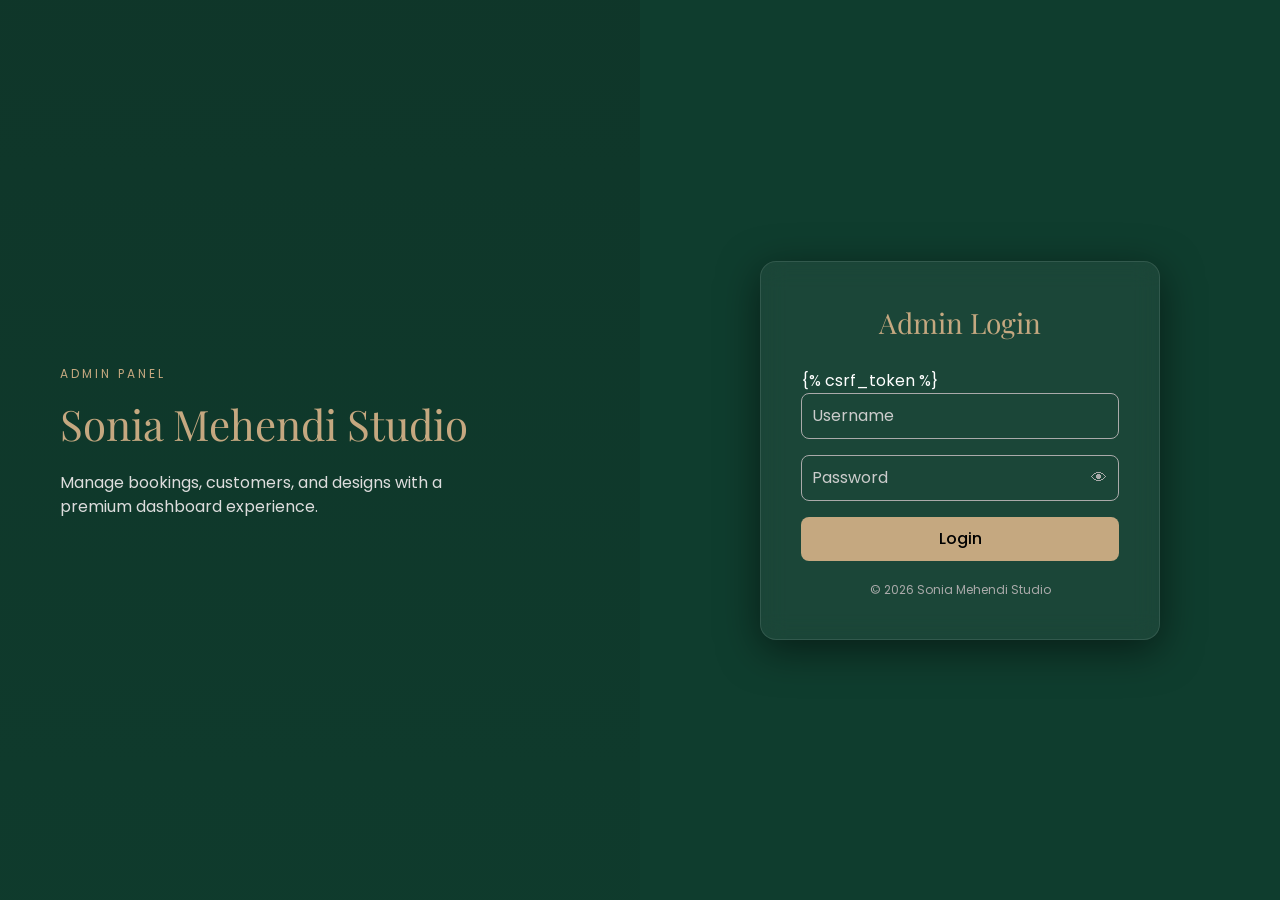
<file: core/templates/core/admin/login.html>
<!DOCTYPE html>
<html>

<head>
  <title>Admin Login</title>

  <meta name="viewport" content="width=device-width, initial-scale=1">

  <link href="https://cdn.jsdelivr.net/npm/bootstrap@5.3.0/dist/css/bootstrap.min.css" rel="stylesheet">
</head>

<body style="background:#0f0f0f; color:white;">

  <!DOCTYPE html>

  <html>

  <head>
    <title>Admin Login</title>

    <meta name="viewport" content="width=device-width, initial-scale=1">

    <!-- Bootstrap -->

    <link href="https://cdn.jsdelivr.net/npm/bootstrap@5.3.0/dist/css/bootstrap.min.css" rel="stylesheet">

    <!-- Fonts -->

    <link
      href="https://fonts.googleapis.com/css2?family=Playfair+Display:wght@600;700&family=Poppins:wght@300;400;500&display=swap"
      rel="stylesheet">

    <style>
      body {
        margin: 0;
        font-family: 'Poppins', sans-serif;
        background: #0f3d2e;
        color: #fff;
      }

      /* 🔥 MAIN LAYOUT */
      .login-wrapper {
        display: grid;
        grid-template-columns: 1fr 1fr;
        min-height: 100vh;
      }

      /* LEFT SIDE (IMAGE / BRAND) */
      .login-left {
        background: linear-gradient(rgba(15, 61, 46, 0.85), rgba(15, 61, 46, 0.95)),
          url("https://images.unsplash.com/photo-1606813909023-1c2b7c7e9c7f");
        background-size: cover;
        background-position: center;
        padding: 60px;
        display: flex;
        flex-direction: column;
        justify-content: center;
      }

      .brand-title {
        font-family: 'Playfair Display', serif;
        font-size: 42px;
        color: #C5A880;
      }

      .brand-sub {
        margin-top: 15px;
        color: #ddd;
        max-width: 400px;
      }

      .brand-tag {
        font-size: 12px;
        letter-spacing: 3px;
        color: #C5A880;
        margin-bottom: 10px;
      }

      /* RIGHT SIDE (FORM) */
      .login-right {
        display: flex;
        align-items: center;
        justify-content: center;
        background: #0f3d2e;
      }

      .login-card {
        width: 100%;
        max-width: 400px;
        padding: 40px;
        border-radius: 16px;
        background: rgba(255, 255, 255, 0.05);
        border: 1px solid rgba(255, 255, 255, 0.1);
        backdrop-filter: blur(12px);
        box-shadow: 0 10px 40px rgba(0, 0, 0, 0.5);
      }

      .login-title {
        font-family: 'Playfair Display', serif;
        font-size: 28px;
        margin-bottom: 25px;
        color: #C5A880;
        text-align: center;
      }

      /* INPUT */
      .form-control {
        background: transparent;
        border: 1px solid #aaa;
        color: #fff;
        border-radius: 8px;
        padding: 10px;
      }

      .form-control::placeholder {
        color: #ccc;
      }

      .form-control:focus {
        border-color: #C5A880;
        box-shadow: none;
      }

      /* PASSWORD ICON */
      .password-wrapper {
        position: relative;
      }

      .toggle-password {
        position: absolute;
        right: 12px;
        top: 50%;
        transform: translateY(-50%);
        cursor: pointer;
        color: #aaa;
      }

      /* BUTTON */
      .btn-login {
        background: #C5A880;
        border: none;
        color: #000;
        padding: 10px;
        border-radius: 8px;
        font-weight: 500;
        transition: 0.3s;
      }

      .btn-login:hover {
        background: #d6b98c;
      }

      /* FOOTER */
      .footer-text {
        text-align: center;
        margin-top: 20px;
        font-size: 12px;
        color: #aaa;
      }

      /* MOBILE */
      @media (max-width: 768px) {
        .login-wrapper {
          grid-template-columns: 1fr;
        }

        .login-left {
          display: none;
        }

        .login-card {
          margin: 20px;
        }
      }
    </style>

  </head>

  <body>

    <div class="login-wrapper">

      <!-- 🌿 LEFT SIDE -->

      <div class="login-left">
        <div class="brand-tag">ADMIN PANEL</div>
        <div class="brand-title">Sonia Mehendi Studio</div>
        <p class="brand-sub">
          Manage bookings, customers, and designs with a premium dashboard experience.
        </p>
      </div>

      <!-- 🌿 RIGHT SIDE -->

      <div class="login-right">

        <div class="login-card">

          <div class="login-title">Admin Login</div>

          <form method="POST">
            {% csrf_token %}

            <input name="username" class="form-control mb-3" placeholder="Username">

            <div class="password-wrapper mb-3">
              <input type="password" name="password" id="password" class="form-control" placeholder="Password">
              <span class="toggle-password" onclick="togglePassword()">👁</span>
            </div>

            <button class="btn btn-login w-100">Login</button>
          </form>

          <div class="footer-text">
            © 2026 Sonia Mehendi Studio
          </div>

        </div>

      </div>

    </div>

    <script>
      function togglePassword() {
        const pass = document.getElementById("password");
        pass.type = pass.type === "password" ? "text" : "password";
      }
    </script>

  </body>

  </html>


</body>

</html>
</file>
